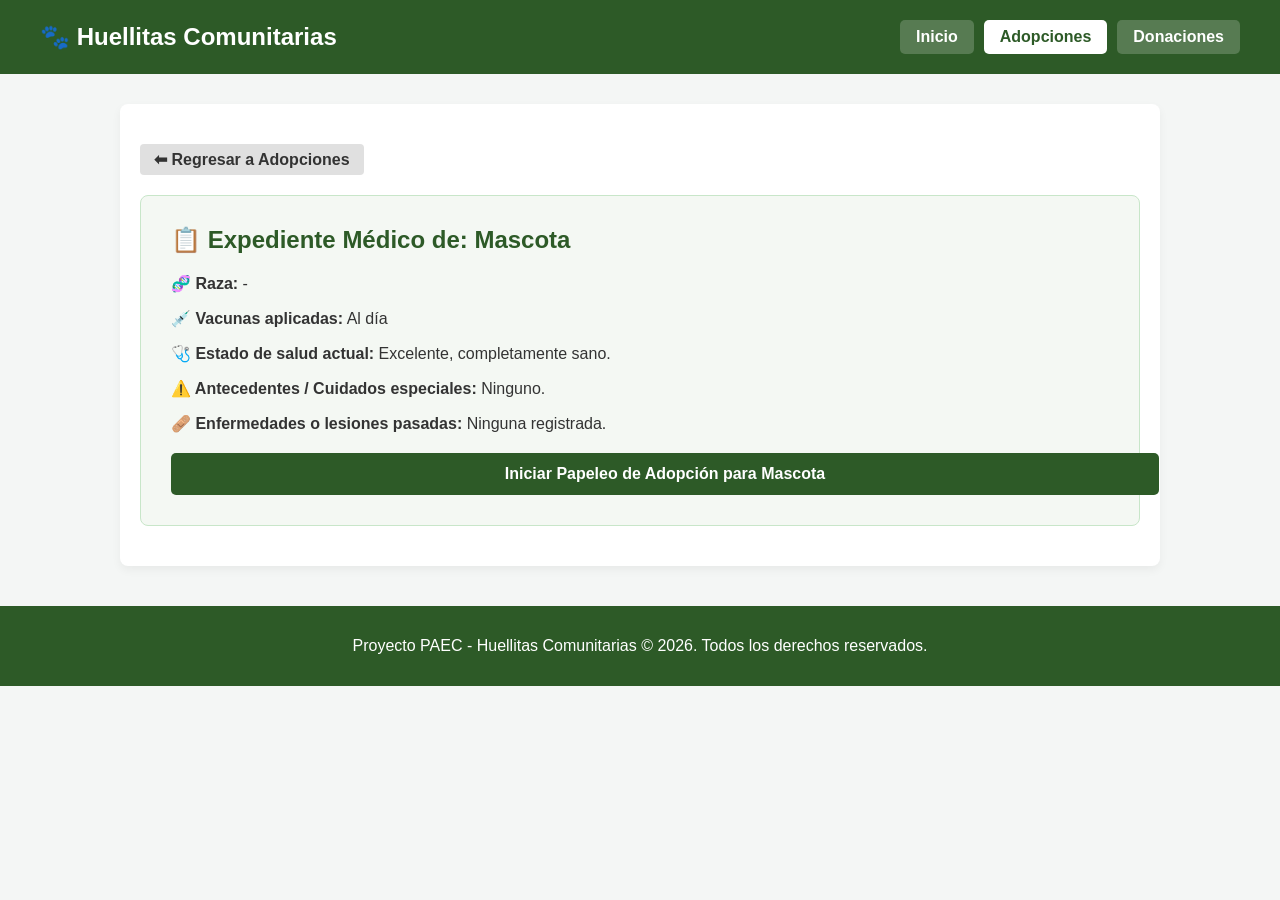
<file: detalle.html>
<!DOCTYPE html>
<html lang="es">
<head>
    <meta charset="UTF-8">
    <meta name="viewport" content="width=device-width, initial-scale=1.0">
    <title>Huellitas Comunitarias - Expediente Médico</title>
    <link rel="stylesheet" href="estilo.css">
</head>
<body>

    <header>
        <h1>🐾 Huellitas Comunitarias</h1>
        <nav class="barra-navegacion">
            <a href="index.html" class="boton-nav">Inicio</a>
            <a href="adopciones.html" class="boton-nav activo">Adopciones</a>
            <a href="donaciones.html" class="boton-nav">Donaciones</a>
        </nav>
    </header>

    <main>
        <section class="seccion-contenido">
            <a href="adopciones.html" style="display: inline-block; background-color: #e0e0e0; color: #333; padding: 6px 14px; border-radius: 4px; text-decoration: none; font-weight: bold; margin-bottom: 20px;">⬅ Regresar a Adopciones</a>

            <div style="background: #f4f8f3; border: 1px solid #c8e6c9; padding: 30px; border-radius: 8px;">
                <h2 id="det-nombre" style="color: #2d5a27; margin-top:0;">Expediente Médico de Mascota</h2>
                
                <div style="margin-bottom: 20px;">
                    <p><strong>🧬 Raza:</strong> <span id="det-raza">-</span></p>
                    <p><strong>💉 Vacunas aplicadas:</strong> <span id="det-vacunas">Al día</span></p>
                    <p><strong>🩺 Estado de salud actual:</strong> <span id="det-salud">Excelente, completamente sano.</span></p>
                    <p><strong>⚠️ Antecedentes / Cuidados especiales:</strong> <span id="det-cuidados">Ninguno.</span></p>
                    <p><strong>🩹 Enfermedades o lesiones pasadas:</strong> <span id="det-historial">Ninguna registrada.</span></p>
                </div>

                <div id="contenedor-boton-adoptar">
                    <!-- Botón dinámico -->
                </div>
            </div>
        </section>
    </main>

    <footer>
        <p>Proyecto PAEC - Huellitas Comunitarias &copy; 2026. Todos los derechos reservados.</p>
    </footer>

    <script>
        const params = new URLSearchParams(window.location.search);
        const mascota = params.get('mascota') || "Mascota";
        
        document.getElementById('det-nombre').innerText = "📋 Expediente Médico de: " + mascota;

        let infoMedica = {
            // Perros (15)
            "Max": { raza: "Beagle", vacunas: "Completas (Rabia, Quíntuple, Desparasitado)", salud: "Sano y esterilizado", cuidados: "Requiere paseos diarios y estimulación olfativa.", historial: "Ninguno." },
            "Rocky": { raza: "Bulldog Francés", vacunas: "Esquema completo al día", salud: "Muy activo y fuerte", cuidados: "Cuidado con golpes de calor por ser braquicefálico.", historial: "Ninguna." },
            "Copito": { raza: "Corgi Mestizo", vacunas: "Primera dosis de cachorro aplicada", salud: "Cachorro en desarrollo saludable", cuidados: "Alimentación especializada para crecimiento.", historial: "Rescatado con buena salud." },
            "Bruno": { raza: "Pastor Alemán", vacunas: "Vacunado, desparasitado y con cartilla vigente", salud: "Fuerte y robusto", cuidados: "Ideal para espacios amplios y entrenamiento de obediencia.", historial: "Ninguna." },
            "Lola": { raza: "Labrador Retriever", vacunas: "Esquema completo y refuerzo anual", salud: "Muy enérgica y alegre", cuidados: "Ejercicio regular diario.", historial: "Ninguna." },
            "Kiko": { raza: "Golden Retriever", vacunas: "Cartilla de vacunación completa", salud: "Sano", cuidados: "Atención y cepillado constante.", historial: "Ninguno." },
            "Toby": { raza: "Mestizo / Criollo", vacunas: "Vacunas generales y antirrábica", salud: "Estable y tranquilo", cuidados: "Paseos moderados.", historial: "Rescatado de la calle." },
            "Pancho": { raza: "Pug", vacunas: "Vacunas al corriente", salud: "Estable", cuidados: "Limpieza de pliegues faciales.", historial: "Ninguno." },
            "Zeus": { raza: "Husky Siberiano", vacunas: "Esquema completo", salud: "Excelente condición física", cuidados: "Mucho ejercicio y espacio para correr.", historial: "Ninguno." },
            "Bobby": { raza: "Boxer", vacunas: "Vacunado y desparasitado", salud: "Muy atlético", cuidados: "Juegos dinámicos y socialización.", historial: "Ninguna." },
            "KiraP": { raza: "Dóberman Mix", vacunas: "Esquema al corriente", salud: "Sana", cuidados: "Liderazgo positivo y paseos largos.", historial: "Ninguno." },
            "Lucas": { raza: "Schnauzer", vacunas: "Vacunas vigentes", salud: "Excelente", cuidados: "Corte de pelo periódico.", historial: "Ninguno." },
            "Firulais": { raza: "Mestizo Orejón", vacunas: "Vacunación general al día", salud: "Estable", cuidados: "Ambiente cálido y afecto.", historial: "Ninguno." },
            "Daisy": { raza: "Poodle / Caniche", vacunas: "Completas", salud: "Saludable", cuidados: "Cepillado frecuente para evitar nudos.", historial: "Ninguna." },
            "Chato": { raza: "Pitbull Blue", vacunas: "Vacunado y esterilizado", salud: "Fuerte y activo", cuidados: "Socialización y ejercicio diario.", historial: "Ninguno." },

            // Gatos (13)
            "Luna": { raza: "Tuxedo (Bizcocho)", vacunas: "Triple Felina y Desparasitación al corriente", salud: "Sana, esterilizada", cuidados: "Prefiere espacios tranquilos en interiores.", historial: "Ninguna lesión previa." },
            "Misi": { raza: "Maine Coon (Mix)", vacunas: "Vacunación felina al día", salud: "Sana y calmada", cuidados: "Cepillado frecuente de pelaje largo.", historial: "Ninguna." },
            "Simba": { raza: "British Shorthair", vacunas: "Vacunas al corriente y desparasitado", salud: "Excelente estado físico", cuidados: "Juegos interactivos diarios.", historial: "Ninguno." },
            "KiraG": { raza: "Siamés", vacunas: "Triple felina aplicada", salud: "Excelente", cuidados: "Ambiente cálido y compañía frecuente.", historial: "Ninguno." },
            "Pelusa": { raza: "Persa Mix", vacunas: "Vacunación al día", salud: "Saludable", cuidados: "Limpieza ocular y cepillado diario.", historial: "Ninguna." },
            "Nala": { raza: "Europeo Común", vacunas: "Desparasitada y primera vacuna", salud: "Muy activa", cuidados: "Juguetes interactivos.", historial: "Ninguna." },
            "Chester": { raza: "Angora Turco", vacunas: "Vacunas al corriente", salud: "Sano", cuidados: "Cuidado de pelaje blanco y cepillado.", historial: "Ninguno." },
            "Cleo": { raza: "Bombay", vacunas: "Esquema felino completo", salud: "Excelente", cuidados: "Ambiente hogareño y tranquilo.", historial: "Ninguno." },
            "Tigre": { raza: "Tabby Atigrado", vacunas: "Vacunas generales al día", salud: "Estable", cuidados: "Rascadores y atención.", historial: "Ninguno." },
            "Milú": { raza: "Ruso Azul Mix", vacunas: "Vacunación vigente", salud: "Sana", cuidados: "Espacios limpios y tranquilos.", historial: "Ninguno." },
            "Tom": { raza: "Careto / Tricolor", vacunas: "Vacunado y desparasitado", salud: "Activo", cuidados: "Juegos diarios de persecución.", historial: "Ninguno." },
            "Pantera": { raza: "American Shorthair", vacunas: "Vacunas al día", salud: "Excelente", cuidados: "Estimulación mental con juguetes.", historial: "Ninguno." },
            "CopitoG": { raza: "Balinés Mix", vacunas: "Primera dosis felina", salud: "Cachorro sano", cuidados: "Alimentación de calidad para desarrollo.", historial: "Ninguno." }
        };

        if(infoMedica[mascota]) {
            document.getElementById('det-raza').innerText = infoMedica[mascota].raza;
            document.getElementById('det-vacunas').innerText = infoMedica[mascota].vacunas;
            document.getElementById('det-salud').innerText = infoMedica[mascota].salud;
            document.getElementById('det-cuidados').innerText = infoMedica[mascota].cuidados;
            document.getElementById('det-historial').innerText = infoMedica[mascota].historial;
        }

        let btnContenedor = document.getElementById('contenedor-boton-adoptar');
        btnContenedor.innerHTML = `<a href="papeleo.html?mascota=${mascota}" class="boton-accion" style="text-decoration:none; display:inline-block; padding: 12px 25px;">Iniciar Papeleo de Adopción para ${mascota}</a>`;
    </script>

</body>
</html>
</file>
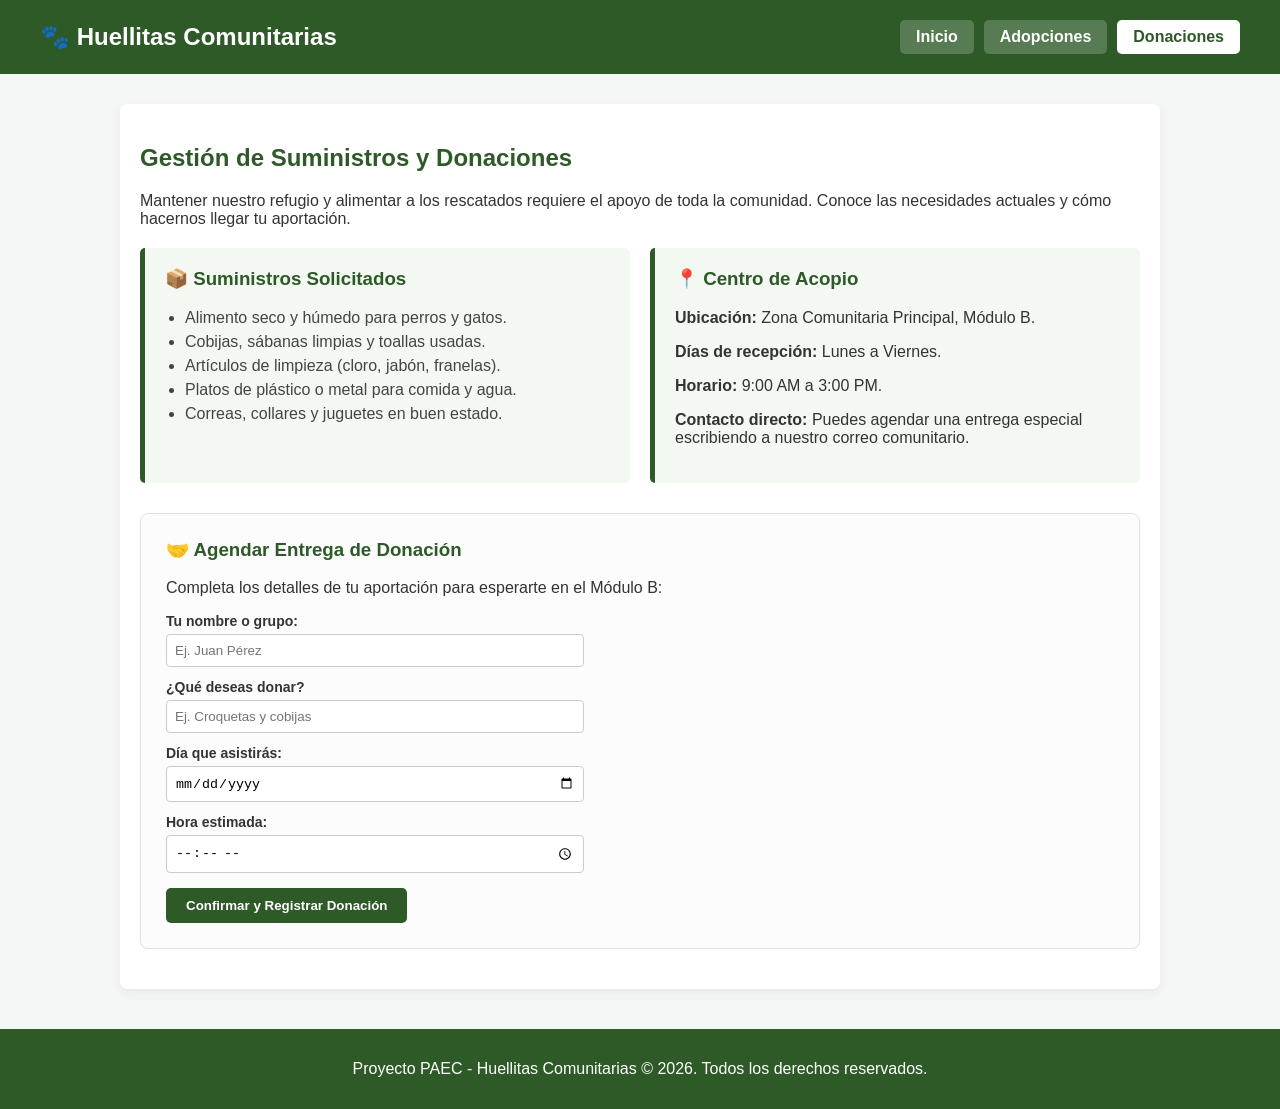
<file: donaciones.html>
<!DOCTYPE html>
<html lang="es">
<head>
    <meta charset="UTF-8">
    <meta name="viewport" content="width=device-width, initial-scale=1.0">
    <title>Huellitas Comunitarias - Donaciones</title>
    <link rel="stylesheet" href="estilo.css">
</head>
<body>

    <header>
        <h1>🐾 Huellitas Comunitarias</h1>
        <nav class="barra-navegacion">
            <a href="index.html" class="boton-nav">Inicio</a>
            <a href="adopciones.html" class="boton-nav">Adopciones</a>
            <a href="donaciones.html" class="boton-nav activo">Donaciones</a>
        </nav>
    </header>

    <main>
        <section class="seccion-contenido">
            <h2>Gestión de Suministros y Donaciones</h2>
            <p>Mantener nuestro refugio y alimentar a los rescatados requiere el apoyo de toda la comunidad. Conoce las necesidades actuales y cómo hacernos llegar tu aportación.</p>

            <div class="donaciones-grid">
                <div class="caja-info">
                    <h3>📦 Suministros Solicitados</h3>
                    <ul>
                        <li>Alimento seco y húmedo para perros y gatos.</li>
                        <li>Cobijas, sábanas limpias y toallas usadas.</li>
                        <li>Artículos de limpieza (cloro, jabón, franelas).</li>
                        <li>Platos de plástico o metal para comida y agua.</li>
                        <li>Correas, collares y juguetes en buen estado.</li>
                    </ul>
                </div>

                <div class="caja-info">
                    <h3>📍 Centro de Acopio</h3>
                    <p><strong>Ubicación:</strong> Zona Comunitaria Principal, Módulo B.</p>
                    <p><strong>Días de recepción:</strong> Lunes a Viernes.</p>
                    <p><strong>Horario:</strong> 9:00 AM a 3:00 PM.</p>
                    <p><strong>Contacto directo:</strong> Puedes agendar una entrega especial escribiendo a nuestro correo comunitario.</p>
                </div>
            </div>

            <!-- Formulario de Donación con Confirmación Bonita -->
            <div style="margin-top: 30px; background: #fcfcfc; border: 1px solid #e0e0e0; padding: 25px; border-radius: 8px;">
                <h3 style="color: #2d5a27; margin-top:0;">🤝 Agendar Entrega de Donación</h3>
                <p>Completa los detalles de tu aportación para esperarte en el Módulo B:</p>
                
                <form id="form-donacion" onsubmit="confirmarDonacion(event)">
                    <div style="margin-bottom: 12px;">
                        <label style="display:block; font-size:14px; font-weight:bold; margin-bottom:5px;">Tu nombre o grupo:</label>
                        <input type="text" id="don-nombre" required placeholder="Ej. Juan Pérez" style="width:100%; max-width:400px; padding:8px; border:1px solid #ccc; border-radius:4px;">
                    </div>
                    
                    <div style="margin-bottom: 12px;">
                        <label style="display:block; font-size:14px; font-weight:bold; margin-bottom:5px;">¿Qué deseas donar?</label>
                        <input type="text" id="don-item" required placeholder="Ej. Croquetas y cobijas" style="width:100%; max-width:400px; padding:8px; border:1px solid #ccc; border-radius:4px;">
                    </div>

                    <div style="margin-bottom: 12px;">
                        <label style="display:block; font-size:14px; font-weight:bold; margin-bottom:5px;">Día que asistirás:</label>
                        <input type="date" id="don-dia" required style="width:100%; max-width:400px; padding:8px; border:1px solid #ccc; border-radius:4px;">
                    </div>

                    <div style="margin-bottom: 15px;">
                        <label style="display:block; font-size:14px; font-weight:bold; margin-bottom:5px;">Hora estimada:</label>
                        <input type="time" id="don-hora" required style="width:100%; max-width:400px; padding:8px; border:1px solid #ccc; border-radius:4px;">
                    </div>

                    <button type="submit" class="boton-accion" style="width:auto; display:inline-block; padding: 10px 20px;">Confirmar y Registrar Donación</button>
                </form>

                <!-- Mensaje bonito de confirmación (Oculto al inicio) -->
                <div id="mensaje-exito-donacion" style="display:none; margin-top:20px; background:#f4f8f3; border: 1px solid #2d5a27; padding:20px; border-radius:6px; text-align:center;">
                    <h4 style="color:#2d5a27; margin-top:0;">💚 ¡Muchas gracias por tu generosidad!</h4>
                    <p style="margin-bottom:10px;">Tu registro de donación ha sido guardado exitosamente. Te esperamos en el Módulo B.</p>
                    <button onclick="resetearFormDonacion()" style="background-color: #2d5a27; color: white; border: none; padding: 8px 16px; border-radius: 4px; cursor: pointer; font-weight: bold;">Hacer otra donación</button>
                </div>
            </div>
        </section>
    </main>

    <footer>
        <p>Proyecto PAEC - Huellitas Comunitarias &copy; 2026. Todos los derechos reservados.</p>
    </footer>

    <script>
        function confirmarDonacion(e) {
            e.preventDefault();
            document.getElementById('form-donacion').style.display = 'none';
            document.getElementById('mensaje-exito-donacion').style.display = 'block';
            document.getElementById('mensaje-exito-donacion').scrollIntoView({ behavior: 'smooth' });
        }

        function resetearFormDonacion() {
            document.getElementById('form-donacion').reset();
            document.getElementById('form-donacion').style.display = 'block';
            document.getElementById('mensaje-exito-donacion').style.display = 'none';
        }
    </script>

</body>
</html>
</file>
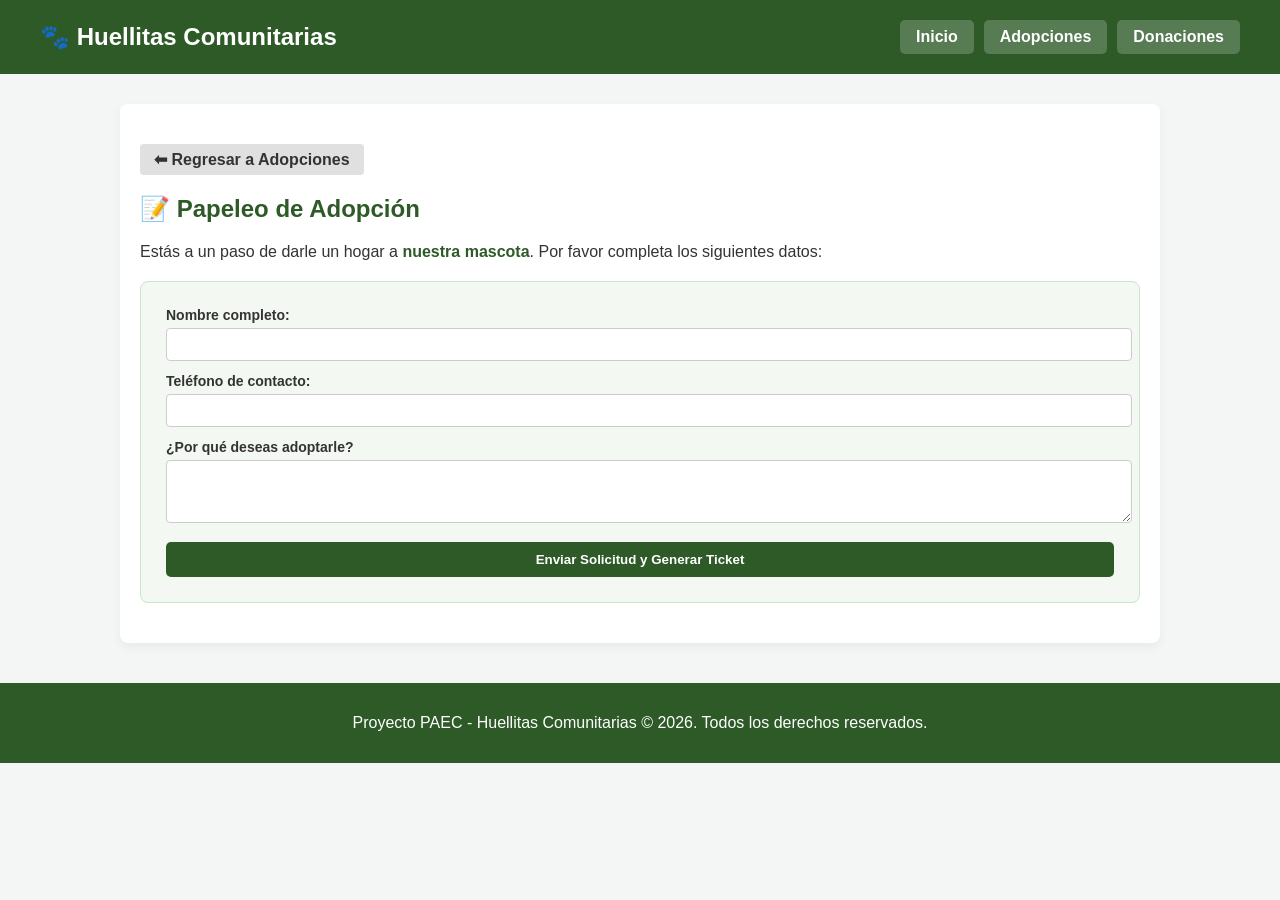
<file: papeleo.html>
<!DOCTYPE html>
<html lang="es">
<head>
    <meta charset="UTF-8">
    <meta name="viewport" content="width=device-width, initial-scale=1.0">
    <title>Huellitas Comunitarias - Papeleo de Adopción</title>
    <link rel="stylesheet" href="estilo.css">
</head>
<body>

    <header>
        <h1>🐾 Huellitas Comunitarias</h1>
        <nav class="barra-navegacion">
            <a href="index.html" class="boton-nav">Inicio</a>
            <a href="adopciones.html" class="boton-nav">Adopciones</a>
            <a href="donaciones.html" class="boton-nav">Donaciones</a>
        </nav>
    </header>

    <main>
        <section class="seccion-contenido">
            <!-- Botón para regresar -->
            <a href="adopciones.html" style="display: inline-block; background-color: #e0e0e0; color: #333; padding: 6px 14px; border-radius: 4px; text-decoration: none; font-weight: bold; margin-bottom: 20px;">⬅ Regresar a Adopciones</a>

            <h2 id="titulo-mascota">📝 Papeleo de Adopción</h2>
            <p>Estás a un paso de darle un hogar a <span id="lbl-mascota" style="font-weight: bold; color: #2d5a27;"></span>. Por favor completa los siguientes datos:</p>

            <!-- Formulario de Papeleo -->
            <form id="form-papeleo" onsubmit="generarTicket(event)" style="background: #f4f8f3; padding: 25px; border-radius: 8px; border: 1px solid #c8e6c9; margin-top: 20px;">
                <div style="margin-bottom: 12px;">
                    <label style="display:block; font-size:14px; font-weight:bold; margin-bottom:5px;">Nombre completo:</label>
                    <input type="text" id="inp-nombre" required style="width:100%; padding:8px; border:1px solid #ccc; border-radius:4px;">
                </div>
                <div style="margin-bottom: 12px;">
                    <label style="display:block; font-size:14px; font-weight:bold; margin-bottom:5px;">Teléfono de contacto:</label>
                    <input type="tel" id="inp-tel" required style="width:100%; padding:8px; border:1px solid #ccc; border-radius:4px;">
                </div>
                <div style="margin-bottom: 15px;">
                    <label style="display:block; font-size:14px; font-weight:bold; margin-bottom:5px;">¿Por qué deseas adoptarle?</label>
                    <textarea id="inp-razon" rows="3" required style="width:100%; padding:8px; border:1px solid #ccc; border-radius:4px;"></textarea>
                </div>
                <button type="submit" class="boton-accion">Enviar Solicitud y Generar Ticket</button>
            </form>

            <!-- Mensaje Bonito y Mini Ticket (Ocultos al inicio) -->
            <div id="contenedor-resultado" style="display:none; margin-top:30px;">
                <div style="background: #e8f5e9; border-left: 5px solid #2d5a27; padding: 15px; border-radius: 4px; margin-bottom: 20px;">
                    <h3 style="color: #2d5a27; margin: 0 0 5px 0;">🎉 ¡Solicitud Registrada con Éxito!</h3>
                    <p style="margin: 0; color: #333;">Hemos guardado tu información correctamente. Aquí tienes tu comprobante oficial para presentar en el refugio:</p>
                </div>

                <div id="mini-ticket" style="background:white; padding:20px; border: 2px dashed #2d5a27; border-radius:6px; font-family: monospace;">
                    <h4 style="margin:0 0 10px 0; color:#2d5a27; text-align:center;">🎟️ TICKET DE REFERENCIA PAEC</h4>
                    <p><strong>Folio:</strong> <span id="t-folio"></span></p>
                    <p><strong>Adoptante:</strong> <span id="t-nombre"></span></p>
                    <p><strong>Teléfono:</strong> <span id="t-tel"></span></p>
                    <p><strong>Mascota Solicitada:</strong> <span id="t-mascota"></span></p>
                    <p><strong>Fecha:</strong> 02/10/2026</p>
                    <hr style="border:0; border-top:1px dashed #ccc;">
                    <p style="font-size:12px; text-align:center; margin-bottom:0;">¡Presenta este ticket impreso o digital en el refugio para validar tu solicitud!</p>
                </div>
            </div>
        </section>
    </main>

    <footer>
        <p>Proyecto PAEC - Huellitas Comunitarias &copy; 2026. Todos los derechos reservados.</p>
    </footer>

    <script>
        const params = new URLSearchParams(window.location.search);
        const mascota = params.get('mascota') || "nuestra mascota";
        document.getElementById('lbl-mascota').innerText = mascota;

        function generarTicket(e) {
            e.preventDefault();
            let nombre = document.getElementById('inp-nombre').value;
            let tel = document.getElementById('inp-tel').value;
            let folioAleatorio = Math.floor(100000 + Math.random() * 900000);

            document.getElementById('t-folio').innerText = "#" + folioAleatorio;
            document.getElementById('t-nombre').innerText = nombre;
            document.getElementById('t-tel').innerText = tel;
            document.getElementById('t-mascota').innerText = mascota;

            // Ocultar formulario y mostrar el mensaje bonito con el ticket
            document.getElementById('form-papeleo').style.display = 'none';
            document.getElementById('contenedor-resultado').style.display = 'block';
            document.getElementById('contenedor-resultado').scrollIntoView({ behavior: 'smooth' });
        }
    </script>

</body>
</html>
</file>
<file: estilo.css>
/* ==========================================
   ESTILOS GENERALES Y VARIABLES
   ========================================== */
:root {
    --color-principal: #2d5a27;
    --color-secundaria: #4b8b3b;
    --color-fondo: #f4f6f5;
}

body {
    font-family: Arial, sans-serif;
    margin: 0;
    padding: 0;
    background-color: var(--color-fondo);
    color: #333;
}

/* ==========================================
   ENCABEZADO Y NAVEGACIÓN
   ========================================== */
header {
    background-color: var(--color-principal);
    color: white;
    padding: 20px 40px;
    display: flex;
    justify-content: space-between;
    align-items: center;
    flex-wrap: wrap;
}

header h1 {
    margin: 0;
    font-size: 24px;
}

.barra-navegacion {
    display: flex;
    gap: 10px;
}

.boton-nav {
    background-color: rgba(255, 255, 255, 0.2);
    color: white;
    padding: 8px 16px;
    border-radius: 5px;
    text-decoration: none;
    font-weight: bold;
    transition: background-color 0.3s;
}

.boton-nav:hover,
.boton-nav.activo {
    background-color: white;
    color: var(--color-principal);
}

/* ==========================================
   CONTENEDOR PRINCIPAL (MAIN)
   ========================================== */
main {
    padding: 40px 20px;
    max-width: 1000px;
    margin: 30px auto;
    background-color: white;
    border-radius: 8px;
    box-shadow: 0 4px 10px rgba(0,0,0,0.05);
}

.seccion-contenido h2 {
    color: var(--color-principal);
    margin-top: 0;
}

/* ==========================================
   SECCIÓN DE ADOPCIONES Y TARJETAS
   ========================================== */
.adopciones-grid {
    display: grid;
    grid-template-columns: repeat(auto-fit, minmax(280px, 1fr));
    gap: 20px;
    margin-top: 30px;
}

.tarjeta-mascota {
    background-color: #f9f9f9;
    border: 1px solid #ddd;
    padding: 20px;
    border-radius: 8px;
    display: flex;
    flex-direction: column;
    justify-content: space-between;
    box-shadow: 0 2px 5px rgba(0,0,0,0.03);
}

.img-mascota {
    width: 100%;
    height: 180px;
    object-fit: cover;
    border-radius: 6px;
    margin-bottom: 12px;
}

.tarjeta-mascota h3 {
    color: var(--color-principal);
    margin-top: 0;
    margin-bottom: 8px;
}

.tarjeta-mascota p {
    font-size: 14px;
    color: #555;
    margin-bottom: 12px;
}

.boton-accion {
    background-color: var(--color-principal);
    color: white;
    border: none;
    padding: 10px 15px;
    border-radius: 5px;
    cursor: pointer;
    font-weight: bold;
    text-align: center;
    width: 100%;
    transition: background-color 0.3s;
}

.boton-accion:hover {
    background-color: var(--color-secundaria);
}

/* ==========================================
   SECCIÓN DE DONACIONES
   ========================================== */
.donaciones-grid {
    display: grid;
    grid-template-columns: repeat(auto-fit, minmax(300px, 1fr));
    gap: 20px;
    margin-top: 20px;
}

.caja-info {
    background-color: #f4f8f3;
    border-left: 5px solid var(--color-principal);
    padding: 20px;
    border-radius: 5px;
}

.caja-info h3 {
    color: var(--color-principal);
    margin-top: 0;
}

.caja-info ul {
    padding-left: 20px;
    margin-bottom: 0;
    color: #444;
}

.caja-info li {
    margin-bottom: 6px;
}

/* ==========================================
   PIE DE PÁGINA
   ========================================== */
footer {
    background-color: var(--color-principal);
    color: white;
    text-align: center;
    padding: 15px;
    margin-top: 40px;
}
</file>
